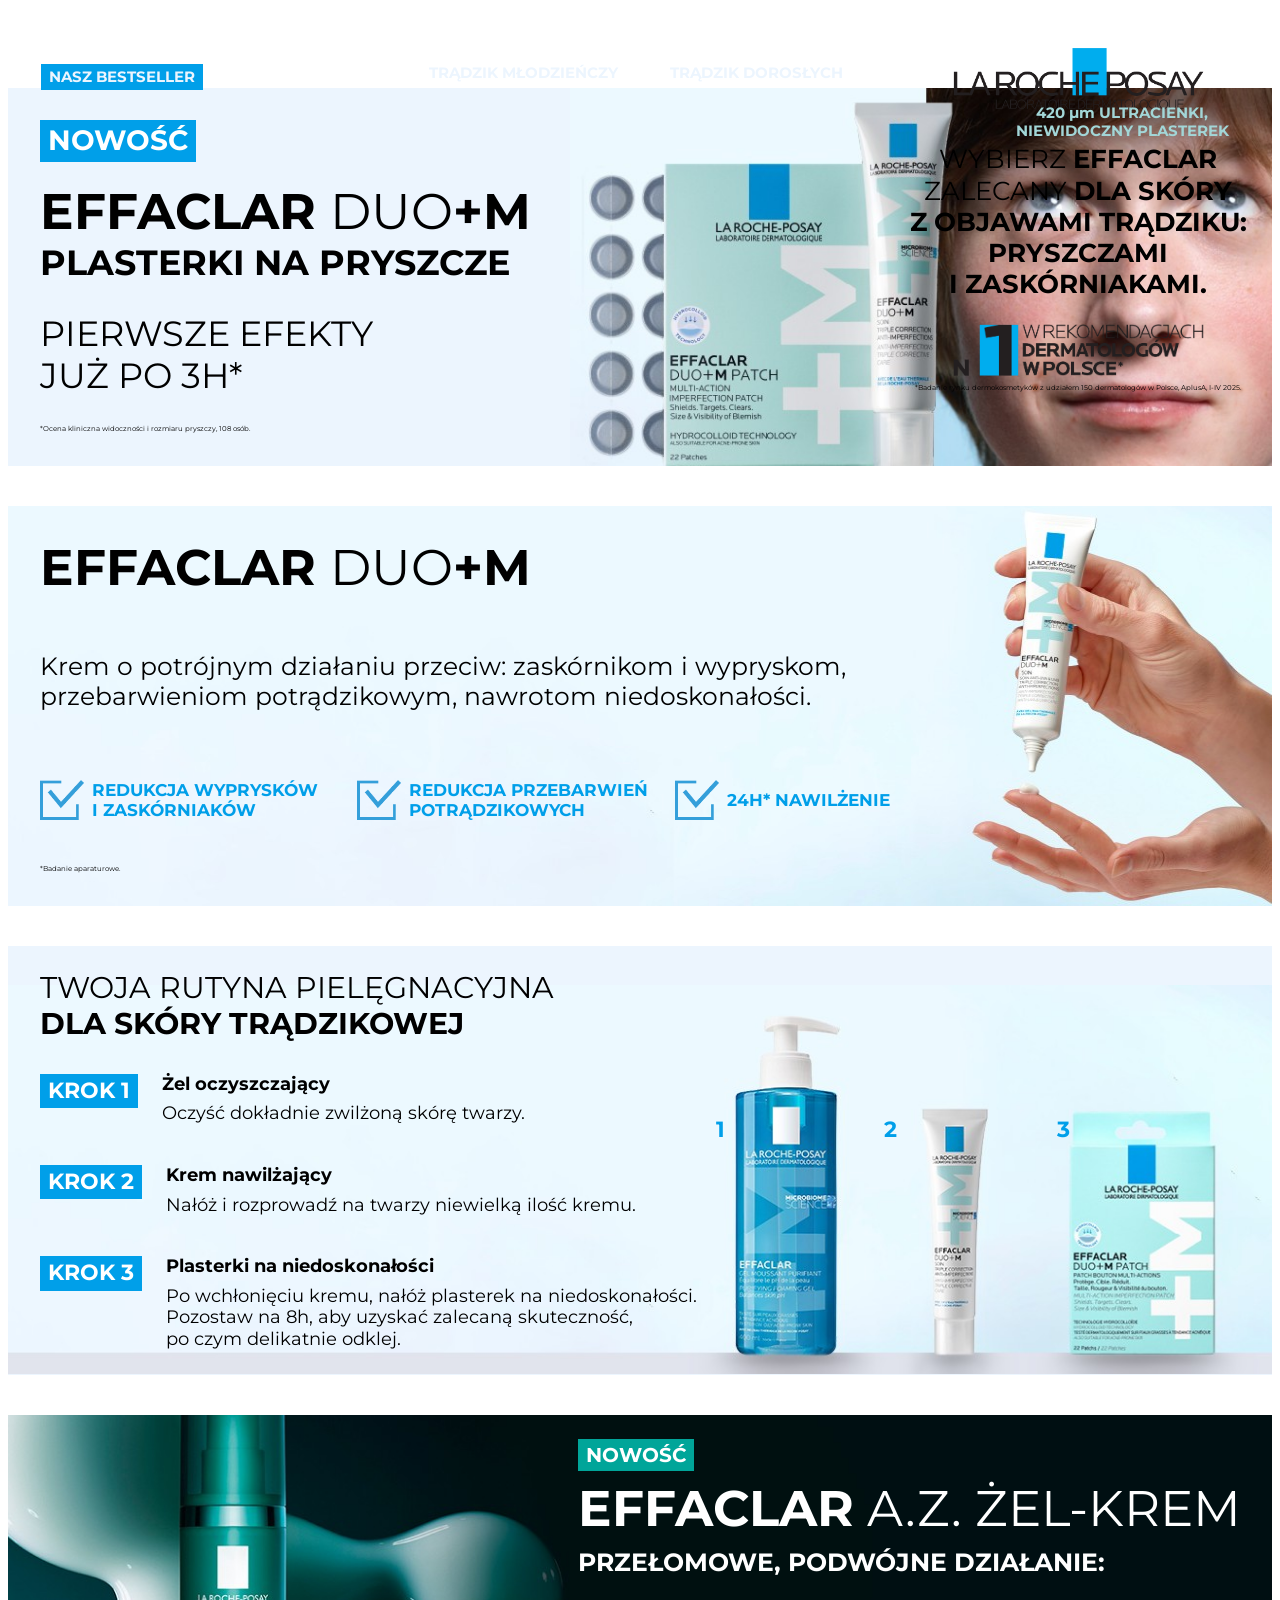
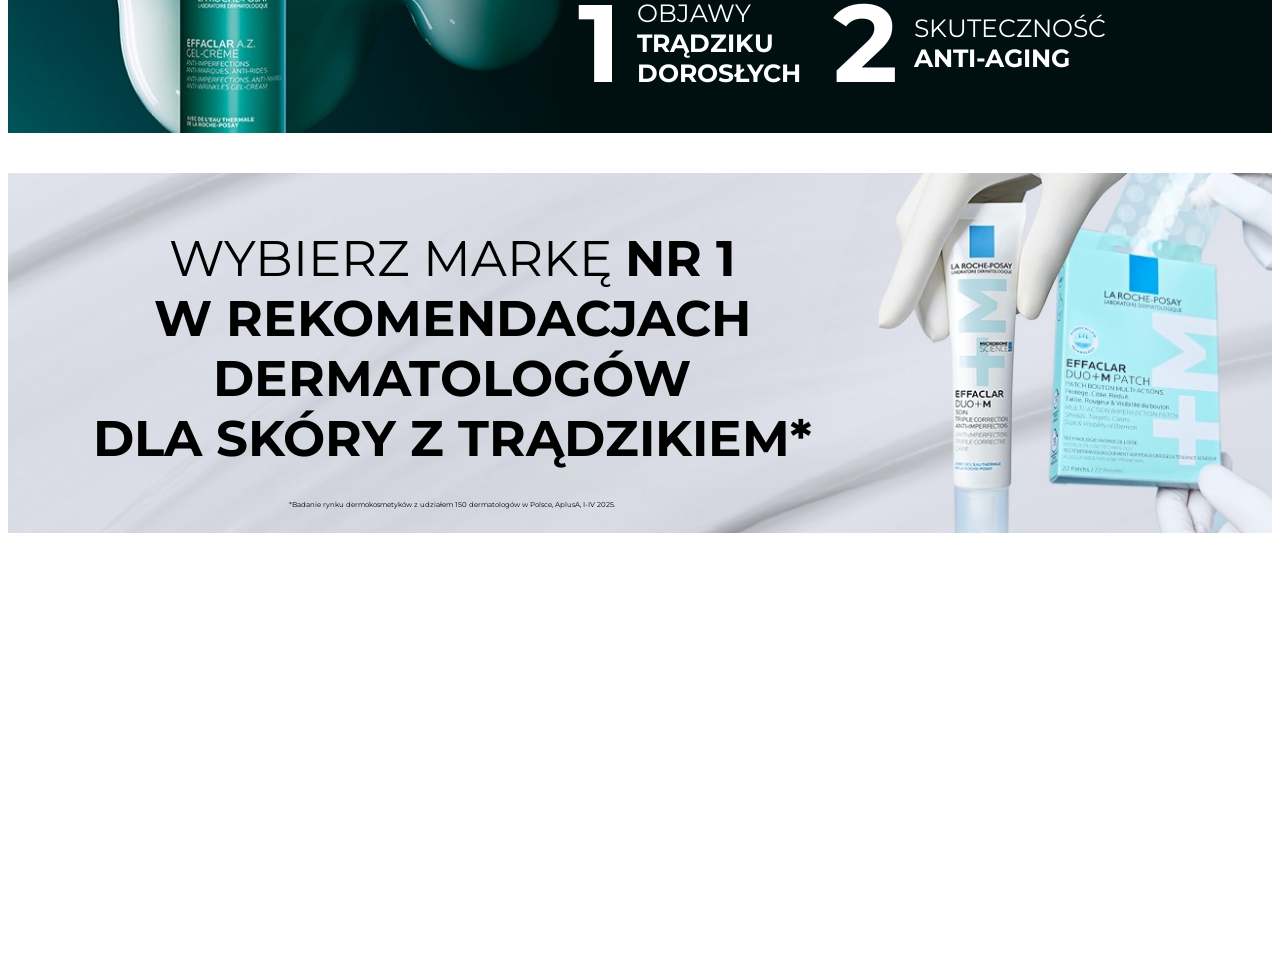
<file: index.html>
<!DOCTYPE html>
<html lang="pl">

<head>
    <meta charset="UTF-8">
    <meta name="viewport" content="width=device-width, initial-scale=1.0">
    <title>La Roche Posay Effaclar</title>
    <link rel="preconnect" href="https://fonts.googleapis.com">
    <link rel="preconnect" href="https://fonts.gstatic.com" crossorigin>
    <link href="https://fonts.googleapis.com/css2?family=Montserrat:ital,wght@0,100..900;1,100..900&display=swap"
        rel="stylesheet">
    <link rel="stylesheet" href="./styles/styles.css">
</head>

<body>
    <div id="es-rc">
        <div id="es-rc-content">
            <div class="es-kv es-section">
                <div class="es-kv__right">
                    <img class="es-kv__right__logo" src="./images/logo-la-roche-posay.png" alt="La Roche Posay">
                    <div class="es-kv__right__text">
                        <p>Wybierz <span class="es-kv__right__text--bold">effaclar</span><br>zalecany <span
                                class="es-kv__right__text--bold">dla skóry<br>z objawami trądziku:<br>pryszczami<br>i
                                zaskórniakami.</span></p>
                    </div>
                    <figure class="es-kv__right__no1-wrapper">
                        <img class="es-kv__right__no1" src="./images/no1.png"
                            alt="Numer 1 w rekomendacjach dermatologów w Polsce.">
                        <figcaption class="es-kv__right__disclaimer es-disclaimer">*Badanie rynku dermokosmetyków z
                            udziałem 150
                            dermatologów w Polsce, AplusA, I-IV 2025.</figcaption>
                    </figure>
                </div>
                <div class="es-kv__left">
                    <picture class="es-kv__left__img">
                        <source srcset="./images/kv-bg-desktop.jpg" media="(min-width: 1200px)">
                        <img class="es-kv__left__bg" src="./images/kv-bg-mobile.jpg" alt="">
                    </picture>
                    <div class="es-kv__left__bestseller__wrapper">
                        <img class="es-kv__left__bestseller--img" src="./images/kv-bestseller.jpg"
                            alt="Krem Effaclar Duo+M">
                        <p class="es-kv__left__bestseller--txt">Nasz bestseller</p>
                    </div>
                    <div class="es-kv__left__tradzik__wrapper">
                        <img class="es-kv__left__tradzik--img" src="./images/kv-tradzik.jpg"
                            alt="Gama produktów Effaclar Duo+M przeciw trądzikowi">
                        <div class="es-kv__left__tradzik--txt">
                            <p class="es-kv__left__tradzik--txt--ml">Trądzik młodzieńczy</p>
                            <p class="es-kv__left__tradzik--txt--dr">Trądzik dorosłych</p>
                        </div>
                    </div>
                </div>
            </div>

            <div class="es-bandaid es-section">
                <div class="es-bandaid__left">
                    <p class="es-bandaid__left__new">Nowość</p>
                    <div class="es-bandaid__left__txt-wrapper">
                        <p class="es-bandaid__left__txt"><span class="es-bandaid__left__txt--bold">Effaclar
                            </span>DUO<span class="es-bandaid__left__txt--bold">+M</span>
                        </p>
                        <p class="es-bandaid__left__txt es-bandaid__left__txt--bold  es-bandaid__left__txt--smaller">
                            Plasterki na&nbsp;pryszcze</p>
                    </div>
                    <p class="es-bandaid__left__txt es-bandaid__left__txt--smaller es-bandaid__left__txt--3h">Pierwsze
                        efekty<br>już po 3h*</p>
                    <p class="es-bandaid__left__disclaimer es-disclaimer">*Ocena kliniczna widoczności i rozmiaru
                        pryszczy, 108 osób.</p>
                </div>
                <div class="es-bandaid__right">
                    <img src="./images/bandaid-mb.jpg" alt="">
                    <p class="es-bandaid__right__txt">420 &micro;m <span
                            class="es-bandaid__right__txt--uppercase">ultracienki,<br>niewidoczny plasterek</span>
                    </p>
                </div>
            </div>

            <div class="es-features es-section">
                <div class="es-features__content">
                    <p class="es-bandaid__left__txt"><span class="es-bandaid__left__txt--bold">Effaclar
                        </span>DUO<span class="es-bandaid__left__txt--bold">+M</span>
                    </p>
                    <p class="es-features__about">Krem o potrójnym działaniu przeciw: zaskórnikom i&nbsp;wypryskom,
                        przebarwieniom potrądzikowym, nawrotom
                        niedoskonałości.</p>
                    <div class="es-features__flex-wrapper">
                        <div class="es-features__flex-item">
                            <img class="es-features__flex-item__img" src="./images/check.png" alt="">
                            <p class="es-features__flex-item__txt">Redukcja wyprysków i&nbsp;zaskórniaków</p>
                        </div>
                        <div class="es-features__flex-item">
                            <img class="es-features__flex-item__img" src="./images/check.png" alt="">
                            <p class="es-features__flex-item__txt">Redukcja przebarwień potrądzikowych</p>
                        </div>
                        <div class="es-features__flex-item">
                            <img class="es-features__flex-item__img" src="./images/check.png" alt="">
                            <p class="es-features__flex-item__txt">24h* nawilżenie</p>
                        </div>
                    </div>
                    <p class="es-features__disclaimer es-disclaimer">*Badanie aparaturowe.</p>
                </div>
                <img class="es-features__bg" src="./images/features-bg.jpg" alt="">
            </div>

            <div class="es-cross es-section" style="background-image: url(./images/cross-bg.jpg)">
                <p class="es-cross__headline">Twoja rutyna pielęgnacyjna<br><span class="es-cross__headline--bold">dla
                        skóry trądzikowej</span></p>
                <div class="es-cross__flex-wrapper">
                    <div class="es-cross__flex-item">
                        <a class="es-cross__flex-item__link es-cross__flex-item__link--1"
                            href="https://www.superpharm.pl/la-roche-posay-effaclar-zel-do-mycia-twarzy-400-ml-76144">
                            <img class="es-cross__flex-item__img" src="./images/cross-gel.png"
                                alt="Opakowanie Effaclar Duo+M żel oczyszczający">
                        </a>

                        <div class="es-cross__flex-item__desc-wrapper">
                            <p class="es-cross__flex-item__step">Krok 1</p>
                            <div class="es-cross__flex-item__desc">
                                <p class="es-cross__flex-item__name">Żel oczyszczający</p>
                                <p class="es-cross__flex-item__instruction">Oczyść dokładnie zwilżoną skórę twarzy.</p>
                            </div>
                        </div>
                    </div>
                    <div class="es-cross__flex-item">
                        <a class="es-cross__flex-item__link es-cross__flex-item__link--2"
                            href="https://www.superpharm.pl/la-roche-posay-effaclar-duo-m-krem-o-potrojnym-dzialaniu-przeciw-zmianom-tradzikowym-186082">
                            <img class="es-cross__flex-item__img" src="./images/cross-creme.png"
                                alt="Opakowanie Effaclar Duo+M krem nawilżający">
                        </a>

                        <div class="es-cross__flex-item__desc-wrapper">
                            <p class="es-cross__flex-item__step">Krok 2</p>
                            <div class="es-cross__flex-item__desc">
                                <p class="es-cross__flex-item__name">Krem nawilżający</p>
                                <p class="es-cross__flex-item__instruction">Nałóż i rozprowadź na twarzy niewielką ilość
                                    kremu.</p>
                            </div>
                        </div>
                    </div>
                    <div class="es-cross__flex-item">
                        <a class="es-cross__flex-item__link es-cross__flex-item__link--3"
                            href="https://www.superpharm.pl/la-roche-posay-effaclar-duom-patch-wielofunkcyjne-plasterki-na-niedoskonalosci-z-technologia-hydrokoloidowa-210673">
                            <img class="es-cross__flex-item__img" src="./images/cross-bandaid.png"
                                alt="Opakowanie Effaclar Duo+M plasterki na niedoskonałości">
                        </a>

                        <div class="es-cross__flex-item__desc-wrapper">
                            <p class="es-cross__flex-item__step">Krok 3</p>
                            <div class="es-cross__flex-item__desc">
                                <p class="es-cross__flex-item__name">Plasterki na niedoskonałości</p>
                                <p class="es-cross__flex-item__instruction">Po wchłonięciu kremu, nałóż plasterek na
                                    niedoskonałości. Pozostaw na 8h, aby uzyskać zalecaną skuteczność, po&nbsp;czym
                                    delikatnie
                                    odklej.</p>
                            </div>
                        </div>


                    </div>
                </div>
                <div class="es-cross__numbers" aria-hidden="true">
                    <p>1</p>
                    <p>2</p>
                    <p>3</p>
                </div>
            </div>

            <div class="es-effects es-section" style="background-image: url(./images/az-creme-bg.jpg)">
                <div class="es-effects__content">
                    <p class="es-effects__new">Nowość</p>
                    <p class="es-effects__headline"><span class="es-effects__headline--bold">Effaclar</span> A.Z.
                        Żel-krem</p>
                    <p class="es-effects__txt es-effects__txt--bold">Przełomowe, podwójne działanie:</p>
                    <div class="es-effects__flex-wrapper">
                        <div class="es-effects__flex-item">
                            <p class="es-effects__number">1</p>
                            <p class="es-effects__txt">Objawy<br><span class="es-effects__txt--bold">trądziku<br>
                                    dorosłych</span></p>
                        </div>
                        <div class="es-effects__flex-item">
                            <p class="es-effects__number">2</p>
                            <p class="es-effects__txt">Skuteczność<br><span
                                    class="es-effects__txt--bold">anti-aging</span></p>
                        </div>
                    </div>
                </div>
            </div>

            <div class="es-recommend es-section" style="background-image: url(./images/recommend-bg.jpg);">
                <div class="es-recommend__content">
                    <p class="es-recommend__txt">Wybierz markę <span
                            class="es-recommend__txt--bold">nr&nbsp;1<br>w&nbsp;reko&shy;menda&shy;cjach<br>derma&shy;to&shy;lo&shy;gów<br>dla
                            skóry z&nbsp;trą&shy;dzi&shy;kiem*</span></p>
                    <p class="es-recommend__disclaimer es-disclaimer">*Badanie rynku dermokosmetyków z udziałem 150
                        dermatologów w
                        Polsce, AplusA, I-IV 2025.</p>
                </div>
            </div>
        </div>
    </div>
</body>

</html>
</file>
<file: styles/styles.css>
#es-rc #es-rc-content {
  font-family: "Montserrat", sans-serif;
  font-weight: 400;
  font-size: 16px;
  line-height: 1.2;
  color: #000000;
  background-color: #ffffff;
  container-type: inline-size;
  container-name: es-rc-content;
}
@media (min-width: 1300px) {
  #es-rc #es-rc-content {
    max-width: 1300px;
    margin: auto;
  }
}
#es-rc #es-rc-content ::-moz-selection {
  background-color: #009fe9;
  color: #ffffff;
}
#es-rc #es-rc-content ::selection {
  background-color: #009fe9;
  color: #ffffff;
}
#es-rc #es-rc-content * {
  box-sizing: border-box;
  transition: all 0.2s ease-in-out;
}
#es-rc #es-rc-content p {
  margin: 0;
}
#es-rc #es-rc-content img {
  width: 100%;
  display: block;
  margin: 0 auto;
}
#es-rc #es-rc-content button {
  display: block;
}
#es-rc #es-rc-content figure {
  display: block;
}
#es-rc #es-rc-content figure,
#es-rc #es-rc-content figcaption {
  margin: 0;
  padding: 0;
  border: 0;
  font-size: 100%;
  font: inherit;
  vertical-align: baseline;
}
#es-rc #es-rc-content .es-section {
  margin-block: 40px;
}
#es-rc #es-rc-content .es-section {
  background-color: #ecf5fe;
}
#es-rc #es-rc-content .es-disclaimer {
  font-size: 14px;
  text-wrap: balance;
}
@media (min-width: 1200px) {
  #es-rc #es-rc-content .es-disclaimer {
    font-size: 7px;
  }
}
#es-rc #es-rc-content .es-kv__right__logo, #es-rc #es-rc-content .es-kv__right__no1 {
  max-width: 330.6666666667px;
}
#es-rc #es-rc-content .es-kv__right__text {
  font-family: "Montserrat", sans-serif;
  font-weight: 400;
  text-transform: uppercase;
  text-align: center;
  font-size: 26px;
  margin-block: 32px;
}
#es-rc #es-rc-content .es-kv__right__text--bold {
  font-family: "Montserrat", sans-serif;
  font-weight: 700;
}
#es-rc #es-rc-content .es-kv__right__no1 {
  padding-inline: 32px;
}
#es-rc #es-rc-content .es-kv__right__disclaimer {
  text-align: center;
  margin-block: 16px;
}
#es-rc #es-rc-content .es-kv__left__img {
  display: none;
}
@container es-rc-content (min-width: 576px) {
  #es-rc #es-rc-content .es-kv__left__img {
    display: block;
  }
}
#es-rc #es-rc-content .es-kv__left__bestseller__wrapper {
  position: relative;
}
#es-rc #es-rc-content .es-kv__left__bestseller--txt {
  position: absolute;
  top: 16px;
  left: 50%;
  padding: 4px 8px;
  background-color: #009fe9;
  color: #ecf5fe;
  transform: translateX(-50%);
  font-family: "Montserrat", sans-serif;
  font-weight: 700;
  text-transform: uppercase;
  font-size: 15px;
  text-align: center;
}
#es-rc #es-rc-content .es-kv__left__tradzik__wrapper {
  position: relative;
}
#es-rc #es-rc-content .es-kv__left__tradzik--txt {
  position: absolute;
  top: 16px;
  left: 50%;
  color: #ecf5fe;
  transform: translateX(-50%);
  font-family: "Montserrat", sans-serif;
  font-weight: 700;
  text-transform: uppercase;
  font-size: 15px;
  text-align: center;
  display: flex;
  width: 100%;
  padding-inline: 16px;
}
#es-rc #es-rc-content .es-kv__left__tradzik--txt--ml {
  width: 64%;
}
#es-rc #es-rc-content .es-kv__left__tradzik--txt--dr {
  width: 36%;
}
@container es-rc-content (min-width: 576px) {
  #es-rc #es-rc-content .es-kv__left {
    position: relative;
  }
  #es-rc #es-rc-content .es-kv__left__bestseller__wrapper, #es-rc #es-rc-content .es-kv__left__tradzik__wrapper {
    position: static;
  }
  #es-rc #es-rc-content .es-kv__left__bestseller--img, #es-rc #es-rc-content .es-kv__left__tradzik--img {
    display: none;
  }
  #es-rc #es-rc-content .es-kv__left__bestseller--txt {
    left: 16%;
  }
  #es-rc #es-rc-content .es-kv__left__tradzik--txt {
    padding-inline: 0;
    width: 66%;
    left: 66%;
  }
  #es-rc #es-rc-content .es-kv__left__bestseller--txt, #es-rc #es-rc-content .es-kv__left__tradzik--txt {
    top: 8px;
  }
}
@container es-rc-content (min-width: 768px) {
  #es-rc #es-rc-content .es-kv__left__bestseller--txt, #es-rc #es-rc-content .es-kv__left__tradzik--txt {
    top: 24px;
  }
  #es-rc #es-rc-content .es-kv__left__tradzik--txt {
    width: 50%;
    left: 74%;
  }
  #es-rc #es-rc-content .es-kv__left__tradzik--txt--ml, #es-rc #es-rc-content .es-kv__left__tradzik--txt--dr {
    width: 50%;
  }
}
@media (min-width: 1200px) {
  #es-rc #es-rc-content .es-kv__left__bestseller--txt, #es-rc #es-rc-content .es-kv__left__tradzik--txt {
    top: 16px;
  }
  #es-rc #es-rc-content .es-kv__left__tradzik--txt {
    width: 37%;
    left: 50%;
  }
  #es-rc #es-rc-content .es-kv__left__bestseller--txt {
    left: 9%;
  }
}
@media (min-width: 1200px) {
  #es-rc #es-rc-content .es-kv {
    position: relative;
  }
  #es-rc #es-rc-content .es-kv__right {
    position: absolute;
    top: 0;
    right: 2%;
    z-index: 1;
    height: 100%;
    display: flex;
    flex-direction: column;
    justify-content: space-between;
  }
  #es-rc #es-rc-content .es-kv__right__logo, #es-rc #es-rc-content .es-kv__right__no1 {
    padding-inline: 40px;
  }
  #es-rc #es-rc-content .es-kv__right__text {
    margin: 32px 0 24px 0;
  }
  #es-rc #es-rc-content .es-kv__right__disclaimer {
    margin-block: 8px;
  }
}
#es-rc #es-rc-content .es-bandaid {
  text-align: center;
}
#es-rc #es-rc-content .es-bandaid__left {
  padding: 16px;
}
#es-rc #es-rc-content .es-bandaid__left__new {
  font-family: "Montserrat", sans-serif;
  font-weight: 700;
  font-size: 28px;
  text-transform: uppercase;
  background-color: #009fe9;
  color: #ffffff;
  padding: 4px 8px;
  max-width: -moz-max-content;
  max-width: max-content;
  margin-bottom: 16px;
}
#es-rc #es-rc-content .es-bandaid__left__new:hover {
  scale: 1.05;
}
#es-rc #es-rc-content .es-bandaid__left__txt {
  font-family: "Montserrat", sans-serif;
  font-weight: 400;
  font-size: 50px;
  text-transform: uppercase;
}
#es-rc #es-rc-content .es-bandaid__left__txt--bold {
  font-family: "Montserrat", sans-serif;
  font-weight: 700;
}
#es-rc #es-rc-content .es-bandaid__left__txt--smaller {
  font-size: 35px;
}
#es-rc #es-rc-content .es-bandaid__left__txt--3h {
  margin-block: 24px;
}
#es-rc #es-rc-content .es-bandaid__right__txt {
  font-family: "Montserrat", sans-serif;
  font-weight: 700;
  font-size: 15px;
  margin-block: 16px;
  color: #00302d;
}
#es-rc #es-rc-content .es-bandaid__right__txt--uppercase {
  text-transform: uppercase;
}
@container es-rc-content (min-width: 576px) {
  #es-rc #es-rc-content .es-bandaid__left {
    text-align: left;
    padding: 32px;
  }
  #es-rc #es-rc-content .es-bandaid__right {
    position: relative;
  }
  #es-rc #es-rc-content .es-bandaid__right__txt {
    position: absolute;
    top: 16px;
    left: 22%;
    z-index: 1;
    transform: translateX(-50%);
  }
}
@media (min-width: 1200px) {
  #es-rc #es-rc-content .es-bandaid {
    display: flex;
  }
  #es-rc #es-rc-content .es-bandaid__left {
    padding-right: 0;
    width: 50%;
    margin-right: -3%;
    z-index: 1;
    display: flex;
    flex-direction: column;
    justify-content: space-between;
  }
  #es-rc #es-rc-content .es-bandaid__right__txt {
    left: unset;
    right: -9%;
    top: 0;
    color: #a2d6d7;
  }
}
#es-rc #es-rc-content .es-features {
  padding: 24px;
  text-align: center;
}
#es-rc #es-rc-content .es-features__bg {
  display: none;
}
#es-rc #es-rc-content .es-features__about {
  margin-block: 24px;
  font-size: 25px;
}
#es-rc #es-rc-content .es-features__flex-wrapper {
  display: flex;
  flex-direction: column;
  gap: 16px;
  margin-block: 16px;
}
#es-rc #es-rc-content .es-features__flex-item {
  display: flex;
  align-items: center;
  gap: 8px;
}
#es-rc #es-rc-content .es-features__flex-item:hover .es-features__flex-item__img {
  scale: 1.1;
}
#es-rc #es-rc-content .es-features__flex-item__img {
  max-width: 32px;
  margin: 0;
}
#es-rc #es-rc-content .es-features__flex-item__txt {
  font-family: "Montserrat", sans-serif;
  font-weight: 700;
  font-size: 17px;
  color: #009fe9;
  text-transform: uppercase;
  text-align: left;
}
@container es-rc-content (min-width: 576px) {
  #es-rc #es-rc-content .es-features {
    text-align: left;
  }
}
@container es-rc-content (min-width: 992px) {
  #es-rc #es-rc-content .es-features {
    position: relative;
    padding: 0;
  }
  #es-rc #es-rc-content .es-features__bg {
    display: block;
    min-height: 400px;
  }
  #es-rc #es-rc-content .es-features__content {
    padding: 32px;
    position: absolute;
    top: 0;
    left: 0;
    z-index: 1;
    display: flex;
    flex-direction: column;
    justify-content: space-between;
    width: 80%;
    max-width: 1000px;
    height: 100%;
  }
  #es-rc #es-rc-content .es-features__flex-wrapper {
    flex-direction: row;
  }
  #es-rc #es-rc-content .es-features__flex-item {
    flex: 1 1 0;
  }
  #es-rc #es-rc-content .es-features__flex-item__img {
    max-width: 44px;
  }
}
#es-rc #es-rc-content .es-cross {
  text-align: center;
  padding: 24px;
}
#es-rc #es-rc-content .es-cross__headline {
  font-size: 30px;
  text-transform: uppercase;
  margin-bottom: 32px;
}
#es-rc #es-rc-content .es-cross__headline--bold {
  font-family: "Montserrat", sans-serif;
  font-weight: 700;
}
#es-rc #es-rc-content .es-cross__flex-wrapper {
  display: flex;
  flex-direction: column;
  gap: 40px;
}
#es-rc #es-rc-content .es-cross__flex-item {
  display: flex;
  flex-direction: column;
  gap: 16px;
}
#es-rc #es-rc-content .es-cross__flex-item__step {
  background-color: #009fe9;
  color: #ffffff;
  padding: 4px 8px;
  max-width: -moz-max-content;
  max-width: max-content;
  font-family: "Montserrat", sans-serif;
  font-weight: 700;
  font-size: 22px;
  text-transform: uppercase;
  margin-inline: auto;
  margin-bottom: 8px;
}
#es-rc #es-rc-content .es-cross__flex-item__desc {
  font-size: 18px;
  display: flex;
  flex-direction: column;
  gap: 8px;
}
#es-rc #es-rc-content .es-cross__flex-item__name {
  font-family: "Montserrat", sans-serif;
  font-weight: 700;
}
#es-rc #es-rc-content .es-cross__flex-item__img {
  max-height: 300px;
  width: auto;
}
#es-rc #es-rc-content .es-cross__flex-item__img:hover {
  scale: 1.05;
}
@container es-rc-content (max-width: 1199.99px) {
  #es-rc #es-rc-content .es-cross {
    background-image: none !important;
  }
  #es-rc #es-rc-content .es-cross__numbers {
    display: none;
  }
}
@container es-rc-content (min-width: 576px) {
  #es-rc #es-rc-content .es-cross {
    text-align: left;
  }
  #es-rc #es-rc-content .es-cross__flex-wrapper {
    align-items: center;
  }
  #es-rc #es-rc-content .es-cross__flex-item {
    max-width: 500px;
  }
  #es-rc #es-rc-content .es-cross__flex-item__desc-wrapper {
    display: flex;
    align-items: flex-start;
    gap: 24px;
  }
  #es-rc #es-rc-content .es-cross__flex-item__step {
    min-width: -moz-max-content;
    min-width: max-content;
    margin: 0;
  }
}
@container es-rc-content (min-width: 1200px) {
  #es-rc #es-rc-content .es-cross {
    background-size: 100%;
    background-repeat: no-repeat;
    background-position: bottom;
    padding: 24px 0 24px 32px;
    position: relative;
  }
  #es-rc #es-rc-content .es-cross__flex-wrapper {
    align-items: flex-start;
  }
  #es-rc #es-rc-content .es-cross__flex-item {
    max-width: 660px;
  }
  #es-rc #es-rc-content .es-cross__flex-item__img {
    display: none;
  }
  #es-rc #es-rc-content .es-cross__flex-item__link {
    width: 13%;
    height: 88%;
    position: absolute;
    bottom: 0;
    border-radius: 8px;
  }
  #es-rc #es-rc-content .es-cross__flex-item__link:focus {
    outline: 4px solid #009fe9;
    outline-offset: 4px;
  }
  #es-rc #es-rc-content .es-cross__flex-item__link:hover {
    background-color: rgba(0, 159, 233, 0.2);
  }
  #es-rc #es-rc-content .es-cross__flex-item__link--1 {
    left: 55%;
  }
  #es-rc #es-rc-content .es-cross__flex-item__link--2 {
    left: 69%;
    height: 65%;
  }
  #es-rc #es-rc-content .es-cross__flex-item__link--3 {
    left: 82%;
    height: 65%;
    width: 15%;
  }
  #es-rc #es-rc-content .es-cross__numbers {
    display: flex;
    justify-content: space-between;
    width: 28%;
    position: absolute;
    top: 40%;
    left: 56%;
  }
  #es-rc #es-rc-content .es-cross__numbers p {
    font-family: "Montserrat", sans-serif;
    font-weight: 700;
    font-size: 22px;
    color: #009fe9;
  }
}
#es-rc #es-rc-content .es-effects {
  color: #ffffff;
  text-transform: uppercase;
  padding: 24px;
  text-align: center;
  background-size: cover;
  background-position: right;
}
#es-rc #es-rc-content .es-effects ::-moz-selection {
  background-color: #00a599;
  color: #ffffff;
}
#es-rc #es-rc-content .es-effects ::selection {
  background-color: #00a599;
  color: #ffffff;
}
#es-rc #es-rc-content .es-effects__new {
  font-family: "Montserrat", sans-serif;
  font-weight: 700;
  font-size: 20px;
  background-color: #00a599;
  padding: 4px 8px;
  max-width: -moz-max-content;
  max-width: max-content;
  margin: auto;
}
#es-rc #es-rc-content .es-effects__new:hover {
  scale: 1.05;
}
#es-rc #es-rc-content .es-effects__headline {
  font-size: 50px;
  margin-block: 32px;
}
#es-rc #es-rc-content .es-effects__headline--bold {
  font-family: "Montserrat", sans-serif;
  font-weight: 700;
}
#es-rc #es-rc-content .es-effects__txt {
  font-size: 25px;
}
#es-rc #es-rc-content .es-effects__txt--bold {
  font-family: "Montserrat", sans-serif;
  font-weight: 700;
}
#es-rc #es-rc-content .es-effects__flex-wrapper {
  display: flex;
  flex-direction: column;
  gap: 24px;
}
#es-rc #es-rc-content .es-effects__flex-item {
  display: flex;
  flex-direction: column;
  gap: 16px;
}
#es-rc #es-rc-content .es-effects__number {
  font-family: "Montserrat", sans-serif;
  font-weight: 700;
  font-size: 110px;
}
@container es-rc-content (min-width: 440px) {
  #es-rc #es-rc-content .es-effects__flex-wrapper {
    align-items: center;
    margin-block: 24px;
  }
  #es-rc #es-rc-content .es-effects__flex-item {
    flex-direction: row;
    align-items: center;
    text-align: left;
  }
}
@container es-rc-content (min-width: 576px) {
  #es-rc #es-rc-content .es-effects {
    text-align: left;
  }
  #es-rc #es-rc-content .es-effects__content {
    max-width: 670px;
    margin-left: auto;
  }
  #es-rc #es-rc-content .es-effects__new {
    margin: 0;
  }
  #es-rc #es-rc-content .es-effects__headline {
    margin: 8px 0 8px 0;
  }
  #es-rc #es-rc-content .es-effects__flex-wrapper {
    flex-direction: row;
    margin-block: 0;
    gap: 32px;
  }
}
#es-rc #es-rc-content .es-recommend {
  padding: 24px;
  text-align: center;
  background-size: cover;
  background-position: left;
}
#es-rc #es-rc-content .es-recommend ::-moz-selection {
  background-color: #00302d;
  color: #ffffff;
}
#es-rc #es-rc-content .es-recommend ::selection {
  background-color: #00302d;
  color: #ffffff;
}
#es-rc #es-rc-content .es-recommend__content {
  max-width: -moz-max-content;
  max-width: max-content;
  margin: auto;
}
#es-rc #es-rc-content .es-recommend__txt {
  font-family: "Montserrat", sans-serif;
  font-weight: 400;
  font-size: 50px;
  text-transform: uppercase;
  word-break: break-word;
  margin-block: 32px;
}
#es-rc #es-rc-content .es-recommend__txt--bold {
  font-family: "Montserrat", sans-serif;
  font-weight: 700;
}
@container es-rc-content (min-width: 768px) {
  #es-rc #es-rc-content .es-recommend__content {
    margin-left: 5%;
  }
}
@media (prefers-reduced-motion: reduce) {
  #es-rc #es-rc-content * {
    animation-duration: 0.01ms !important;
    animation-iteration-count: 1 !important;
    transition-duration: 0.01ms !important;
    scroll-behavior: auto !important;
  }
}/*# sourceMappingURL=styles.css.map */
</file>
